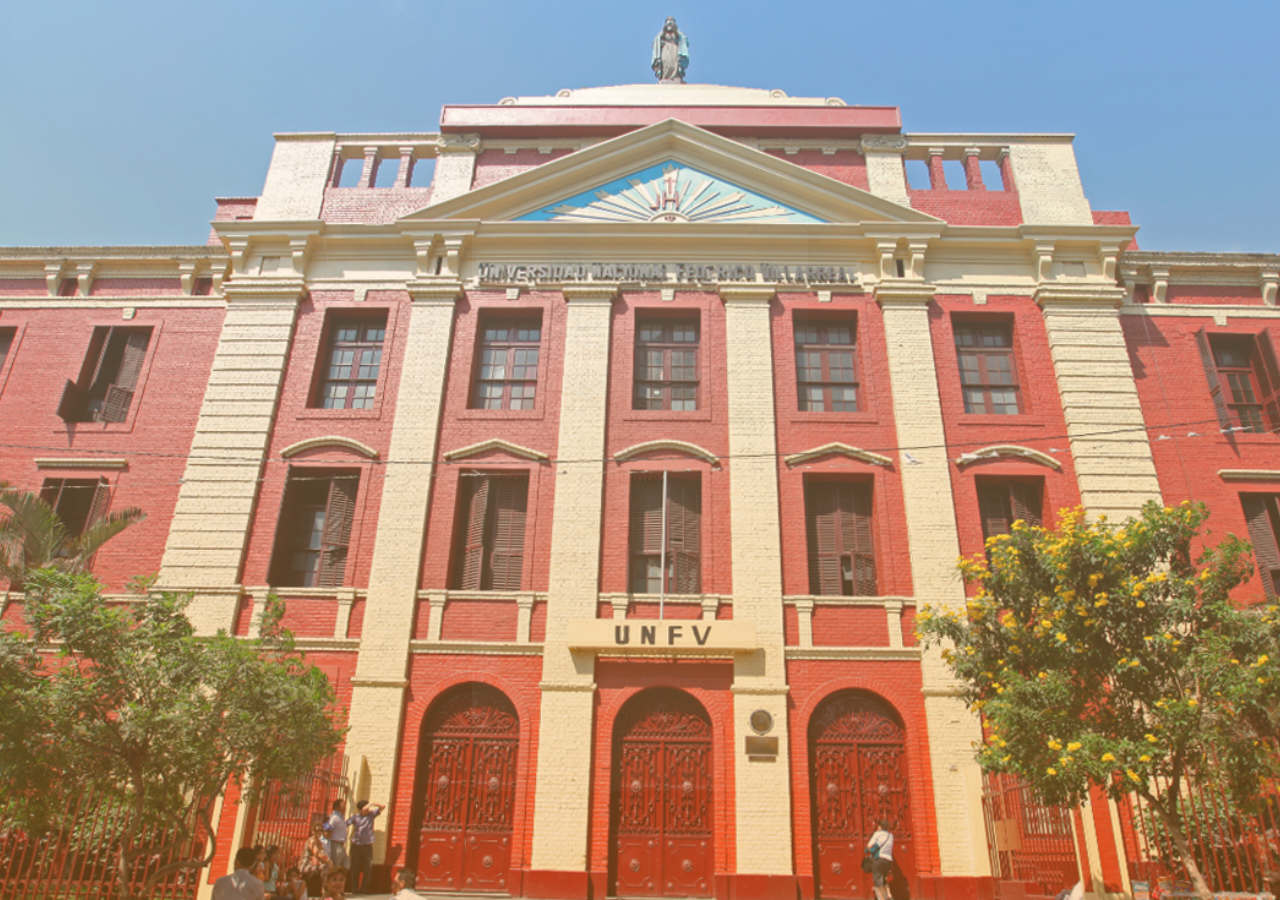
<file: index.html>
<!DOCTYPE html>
<html lang="es">
<head>
    <meta charset="UTF-8">
    <meta http-equiv="refresh" content="0; url=Inicio/Pagina.html">
    <title>Portal UNFV</title>
</head>
<body>
    <a href="Inicio/Pagina.html">Ingresar al portal</a>
</body>
</html>
</file>
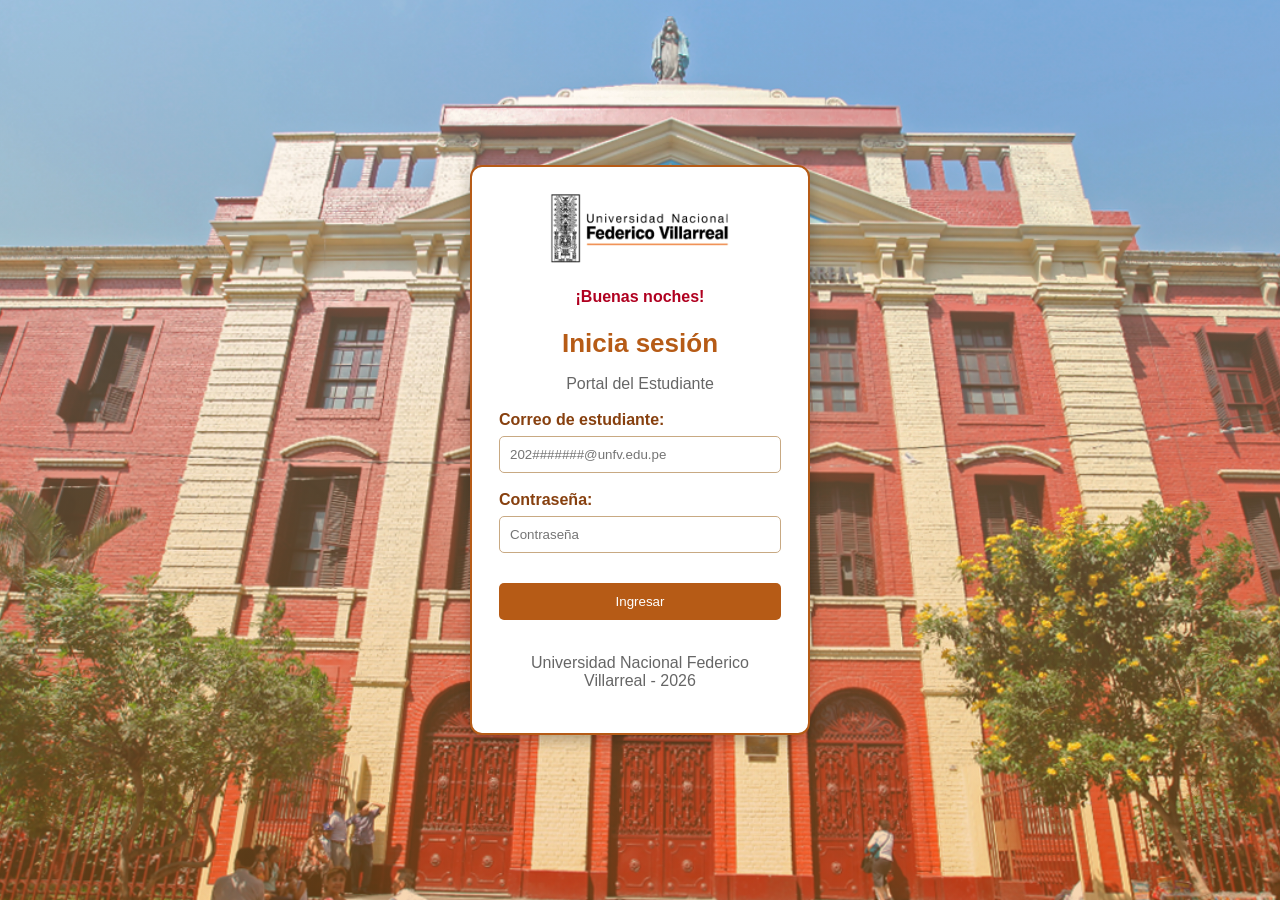
<file: Inicio/Pagina.html>
<!DOCTYPE html>
<html lang="es">
 <head>
  <meta charset="utf-8"/>
  <title>Iniciar sesión | UNFV </title>
  <link href="Pagina.css" rel="stylesheet"/>
  <script src="../animacion.js" defer></script>
 </head>
 <body>
  <main class="login">
   <img alt="Logo UNFV" src="Contenido/Escudo_UNFV.png"/>
   <script src="pagina2.js"></script>
   <h1>Inicia sesión</h1>
   <p>Portal del Estudiante</p>
   <form onsubmit="return ingresar()">
    <label for="correo">
     Correo de estudiante:
    </label>
    <input id="correo" placeholder="202#######@unfv.edu.pe" required="" type="email"/>
    <label for="clave">
     Contraseña:
    </label>
    <input id="clave" placeholder="Contraseña" required="" type="password"/>
    <p class="mensaje" id="mensaje">
    </p>
    <button type="submit">
     Ingresar
    </button>
   </form>
   <p>Universidad Nacional Federico Villarreal - 2026</p>
  </main>
  <script src="Pagina.js">
  </script>
 </body>
</html>
</file>
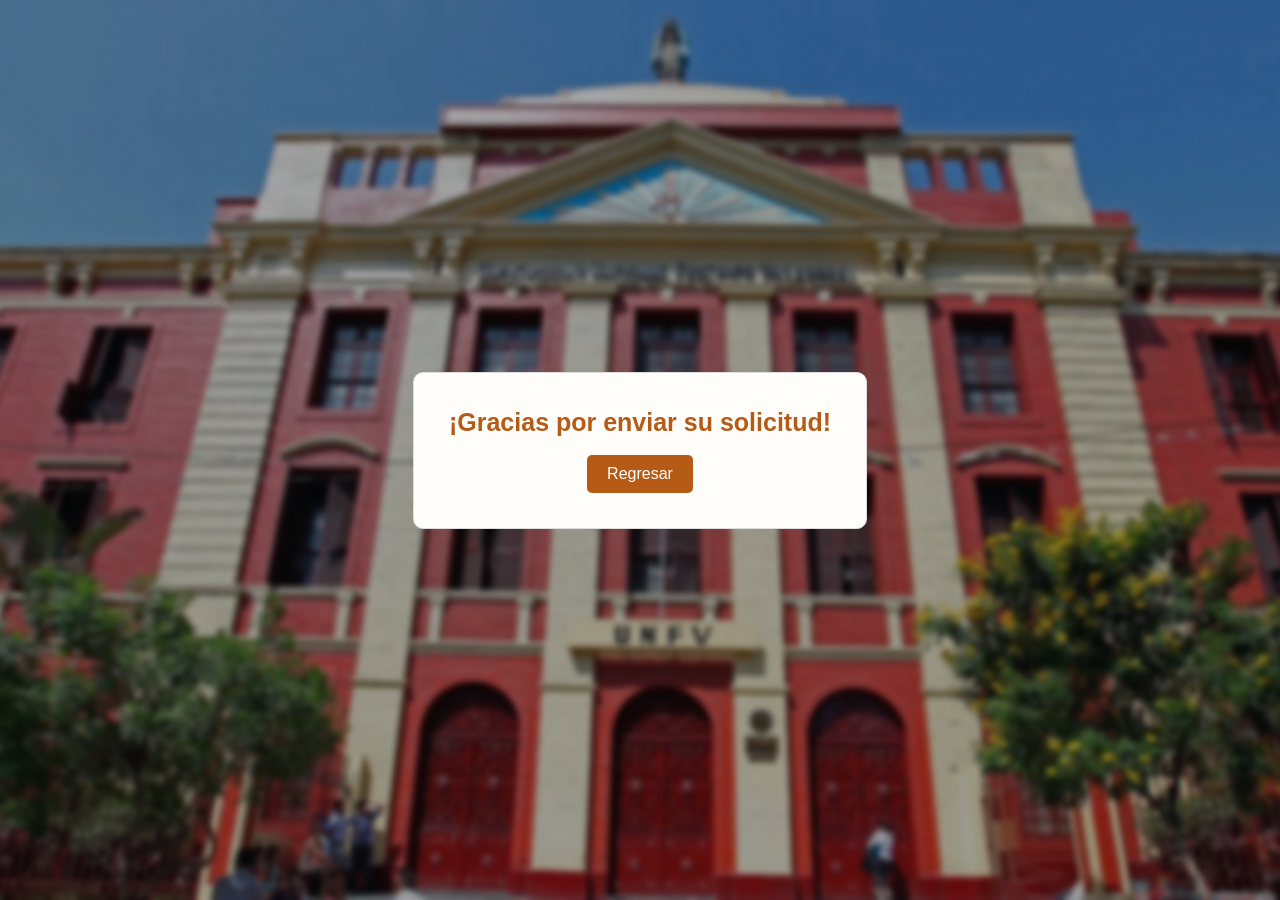
<file: Portal/Horario/Gracias.html>
<html lang="es">
 <head>
  <meta charset="utf-8"/>
  <meta content="width=device-width, initial-scale=1.0" name="viewport"/>
  <title>
   Solicitud enviada
  </title>
  <link href="Gracias.css" rel="stylesheet"/>
  <script src="../../animacion.js" defer></script>
 </head>
 <body>
  <div class="gracias">
   <h1>
   ¡Gracias por enviar su solicitud!
   </h1>
   <a href="horario.html">
    Regresar
   </a>
  </div>
 </body>
</html>
</file>
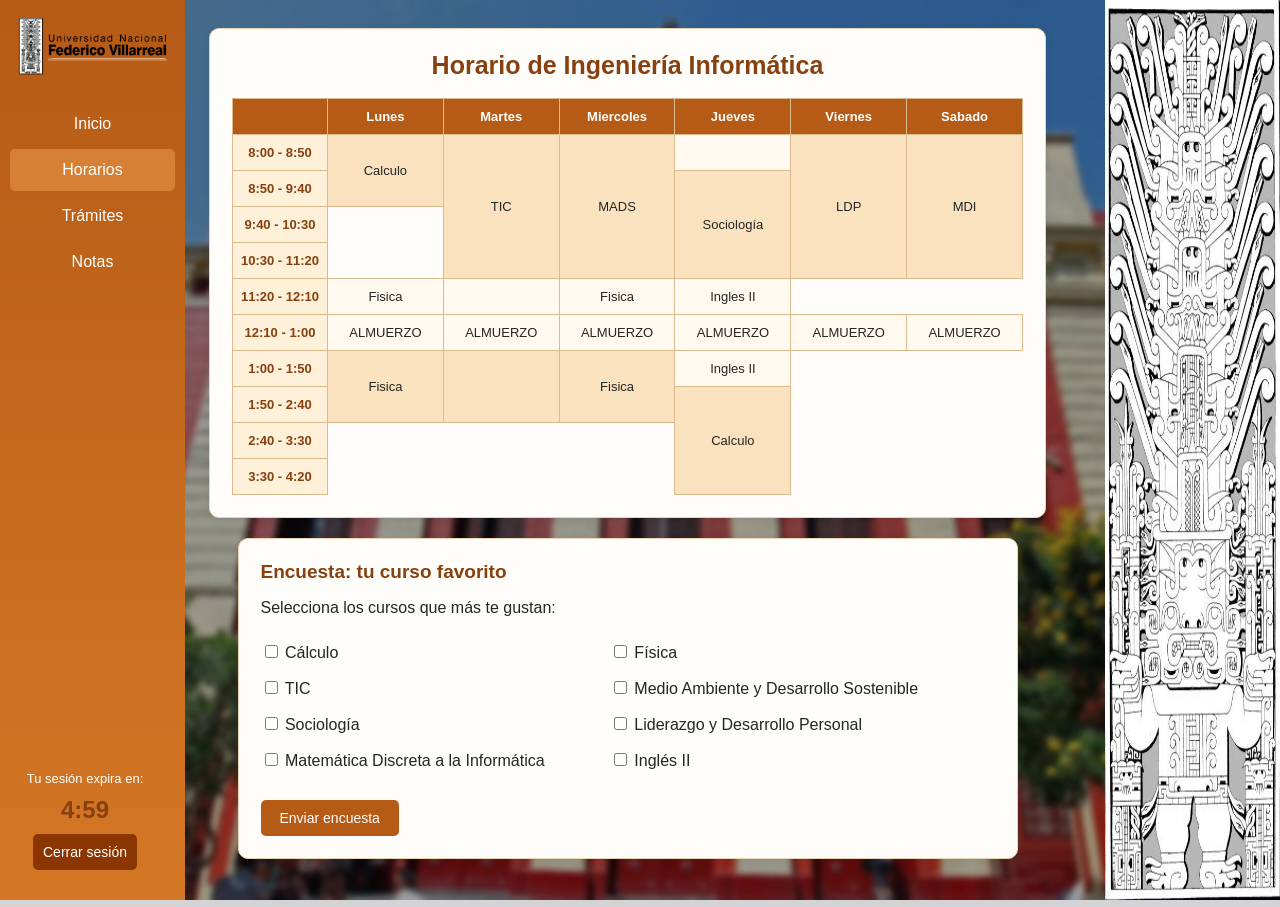
<file: Portal/Horario/horario.html>
<!DOCTYPE html>
<html lang="es">
 <head>
  <meta charset="utf-8"/>
  <meta content="width=device-width, initial-scale=1.0" name="viewport"/>
  <title>
   Horarios | Portal UNFV
  </title>
  <link href="horario.css" rel="stylesheet"/>
  <script src="../../animacion.js" defer></script>
 </head>
 <body>
  <aside class="menu">
   <img alt="Logo UNFV" class="logo" src="Contenido/Escudo_UNFV.png"/>
   <nav>
    <ul>
     <li>
      <a href="../Inicio Portal/Contenido.html">
       Inicio
      </a>
     </li>
     <li>
      <a class="activo" href="../Horario/horario.html">
       Horarios
      </a>
     </li>
     <li>
      <a href="../Trámites/tramite.html">
       Trámites
      </a>
     </li>
     <li>
      <a href="../Notas/notas.html">
       Notas
      </a>
     </li>
    </ul>
    <div class="sesion">
     <p>Tu sesión expira en:</p>
     <h2 id="temporizador">05:00</h2>
      <button onclick="cerrarSesion()">Cerrar sesión</button>
    </div>
<script src="../../temporizador.js"></script>
   </nav>
  </aside>
  <main class="principal">
   <section class="tarjeta horario-contenedor">
    <div class="tabla-desplazable">
      <h1 class="titulo-pagina">
    Horario de Ingeniería Informática
   </h1>
     <table class="tabla-horario">
      <tr>
       <th>
       </th>
       <th>
        Lunes
       </th>
       <th>
        Martes
       </th>
       <th>
        Miercoles
       </th>
       <th>
        Jueves
       </th>
       <th>
        Viernes
       </th>
       <th>
        Sabado
       </th>
      </tr>
      <tr>
       <th>
        8:00 - 8:50
       </th>
       <td rowspan="2">
        Calculo
       </td>
       <td rowspan="4">
        TIC
       </td>
       <td rowspan="4">
        MADS
       </td>
       <td>
       </td>
       <td rowspan="4">
        LDP
       </td>
       <td rowspan="4">
        MDI
       </td>
      </tr>
      <tr>
       <th>
        8:50 - 9:40
       </th>
       <td rowspan="3">
        Sociología
       </td>
      </tr>
      <tr>
       <th>
        9:40 - 10:30
       </th>
      </tr>
      <tr>
       <th>
        10:30 - 11:20
       </th>
      </tr>
      <tr>
       <th>
        11:20 - 12:10
       </th>
       <td>
        Fisica
       </td>
       <td>
       </td>
       <td>
        Fisica
       </td>
       <td>
        Ingles II
       </td>
      </tr>
      <tr>
       <th>
        12:10 - 1:00
       </th>
       <td>
        ALMUERZO
       </td>
       <td>
        ALMUERZO
       </td>
       <td>
        ALMUERZO
       </td>
       <td>
        ALMUERZO
       </td>
       <td>
        ALMUERZO
       </td>
       <td>
        ALMUERZO
       </td>
      </tr>
      <tr>
       <th>
        1:00 - 1:50
       </th>
       <td rowspan="2">
        Fisica
       </td>
       <td rowspan="2">
       </td>
       <td rowspan="2">
        Fisica
       </td>
       <td>
        Ingles II
       </td>
      </tr>
      <tr>
       <th>
        1:50 - 2:40
       </th>
       <td rowspan="3">
        Calculo
       </td>
      </tr>
      <tr>
       <th>
        2:40 - 3:30
       </th>
      </tr>
      <tr>
       <th>
        3:30 - 4:20
       </th>
      </tr>
     </table>
    </div>
   </section>
   <section class="tarjeta encuesta">
    <h2>
     Encuesta: tu curso favorito
    </h2>
    <p>
     Selecciona los cursos que más te gustan:
    </p>
    <form action="Gracias.html">
     <div class="opciones">
      <label>
       <input name="curso" type="checkbox" value="calculo"/>
       Cálculo
      </label>
      <label>
       <input name="curso" type="checkbox" value="fisica"/>
       Física
      </label>
      <label>
       <input name="curso" type="checkbox" value="tic"/>
       TIC
      </label>
      <label>
       <input name="curso" type="checkbox" value="mads"/>
       Medio Ambiente y Desarrollo Sostenible
      </label>
      <label>
       <input name="curso" type="checkbox" value="sociologia"/>
       Sociología
      </label>
      <label>
       <input name="curso" type="checkbox" value="ldp"/>
       Liderazgo y Desarrollo Personal
      </label>
      <label>
       <input name="curso" type="checkbox" value="mdi"/>
       Matemática Discreta a la Informática
      </label>
      <label>
       <input name="curso" type="checkbox" value="ingles"/>
       Inglés II
      </label>
     </div>
     <button type="submit">
      Enviar encuesta
     </button>
    </form>
   </section>
  </main>
  <img alt="Estela de Raimondi" class="estela" src="Contenido/esteladeraymondi.png"/>
 </body>
</html>
</file>
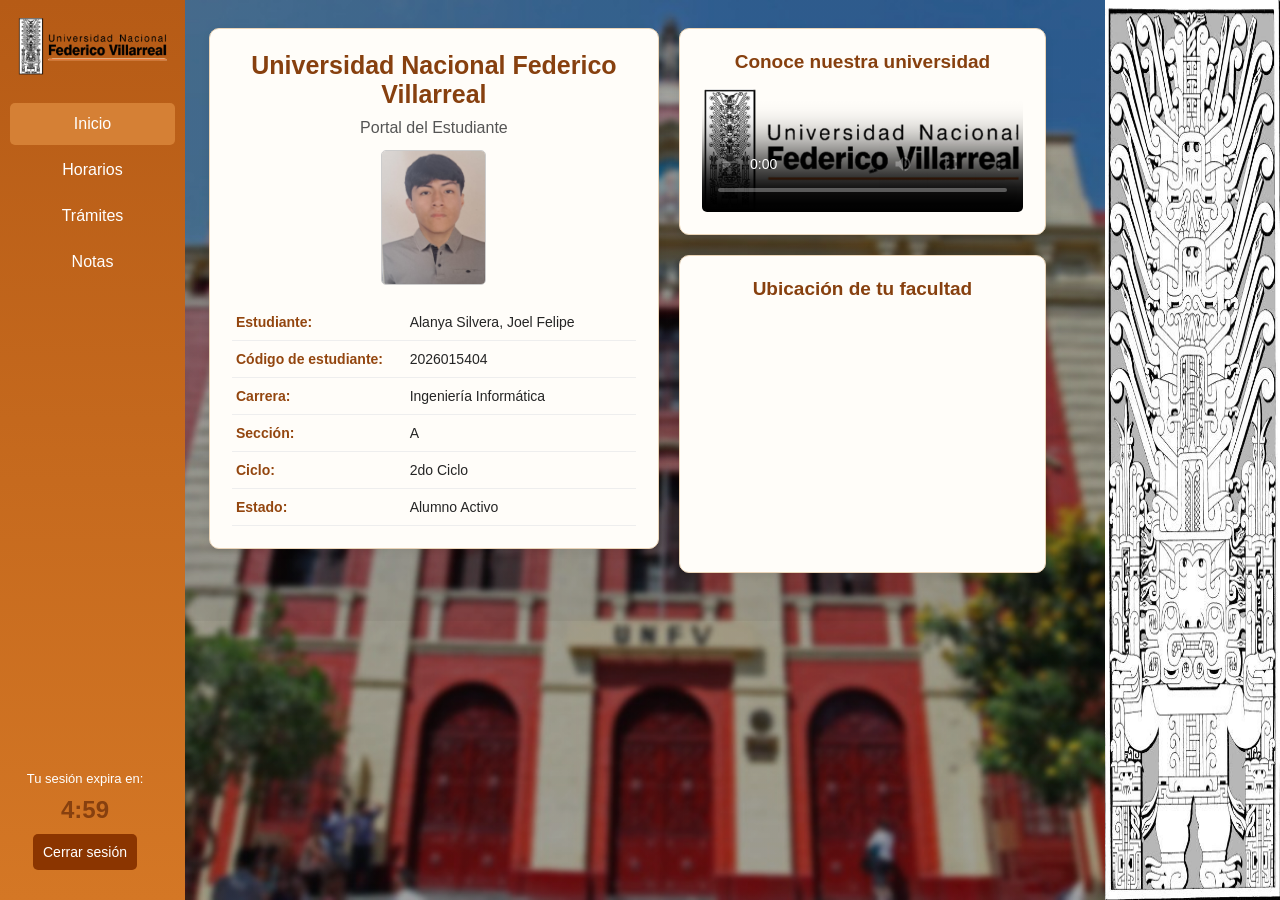
<file: Portal/Inicio Portal/Contenido.html>
<!DOCTYPE html>
<html lang="es">
 <head>
  <meta charset="utf-8"/>
  <meta content="width=device-width, initial-scale=1.0" name="viewport"/>
  <title>
   Inicio | Portal UNFV
  </title>
  <link href="Contenido.css" rel="stylesheet"/>
  <script src="../../animacion.js" defer></script>
 </head>
 <body>
  <aside class="menu">
   <img alt="Logo UNFV" class="logo" src="Contenido/Escudo_UNFV.png"/>
   <nav>
    <ul>
     <li>
      <a class="activo" href="../Inicio Portal/Contenido.html">
       Inicio
      </a>
     </li>
     <li>
      <a href="../Horario/horario.html">
       Horarios
      </a>
     </li>
     <li>
      <a href="../Trámites/tramite.html">
       Trámites
      </a>
     </li>
     <li>
      <a href="../Notas/notas.html">
       Notas
      </a>
     </li>
    </ul>
    <div class="sesion">
     <p>Tu sesión expira en:</p>
     <h2 id="temporizador">05:00</h2>
      <button onclick="cerrarSesion()">Cerrar sesión</button>
    </div>
<script src="../../temporizador.js"></script>
   </nav>
  </aside>
  <main class="principal">
   <div class="distribucion">
    <section class="tarjeta cuadro-de-estudiante">
     <h1>Universidad Nacional Federico Villarreal</h1>
     <p class="subtitulo">Portal del Estudiante</p>
     <img alt="Foto del estudiante" class="foto-de-perfil" src="Contenido/adm.jpg"/>
     <table class="tabla-de-datos">
      <tr>
       <td class="info">
        Estudiante:
       </td>
       <td>
        Alanya Silvera, Joel Felipe
       </td>
      </tr>
      <tr>
       <td class="info">
        Código de estudiante:
       </td>
       <td>
        2026015404
       </td>
      </tr>
      <tr>
       <td class="info">
        Carrera:
       </td>
       <td>
        Ingeniería Informática
       </td>
      </tr>
      <tr>
       <td class="info">
        Sección:
       </td>
       <td>
        A
       </td>
      </tr>
      <tr>
       <td class="info">
        Ciclo:
       </td>
       <td>
        2do Ciclo
       </td>
      </tr>
      <tr>
       <td class="info">
        Estado:
       </td>
       <td>
        Alumno Activo
       </td>
      </tr>
     </table>
    </section>
    <div class="derecha">
     <section class="tarjeta seccion-multimedia">
      <h2>
       Conoce nuestra universidad
      </h2>
      <video controls="" poster="Contenido/Escudo_UNFV.png" preload="metadata" width="600">
       <source src="Contenido/UNFV.mp4" type="video/mp4"/>
       Tu navegador no puede reproducir este video.
      </video>
     </section>
     <section class="tarjeta seccion-mapa">
      <h2>
       Ubicación de tu facultad
      </h2>
      <iframe height="330" loading="lazy" src="https://www.google.com/maps/embed?pb=!1m18!1m12!1m3!1d975.468111409099!2d-77.04430255836549!3d-12.052296228886387!2m3!1f0!2f0!3f0!3m2!1i1024!2i768!4f13.1!3m3!1m2!1s0x9105c8cff13d4e3f%3A0x97427793910d7b1a!2sUNFV%20Facultad%20De%20Ingenier%C3%ADa%20Electr%C3%B3nica%20e%20Inform%C3%A1tica%20-%20Anexo%208!5e0!3m2!1ses-419!2spe!4v1789481056423!5m2!1ses-419!2spe" title="Mapa de la facultad" width="600">
      </iframe>
     </section>
    </div>
   </div>
  </main>
  <img alt="Estela de Raimondi" class="estela" src="Contenido/esteladeraymondi.png"/>
 </body>
</html>
</file>
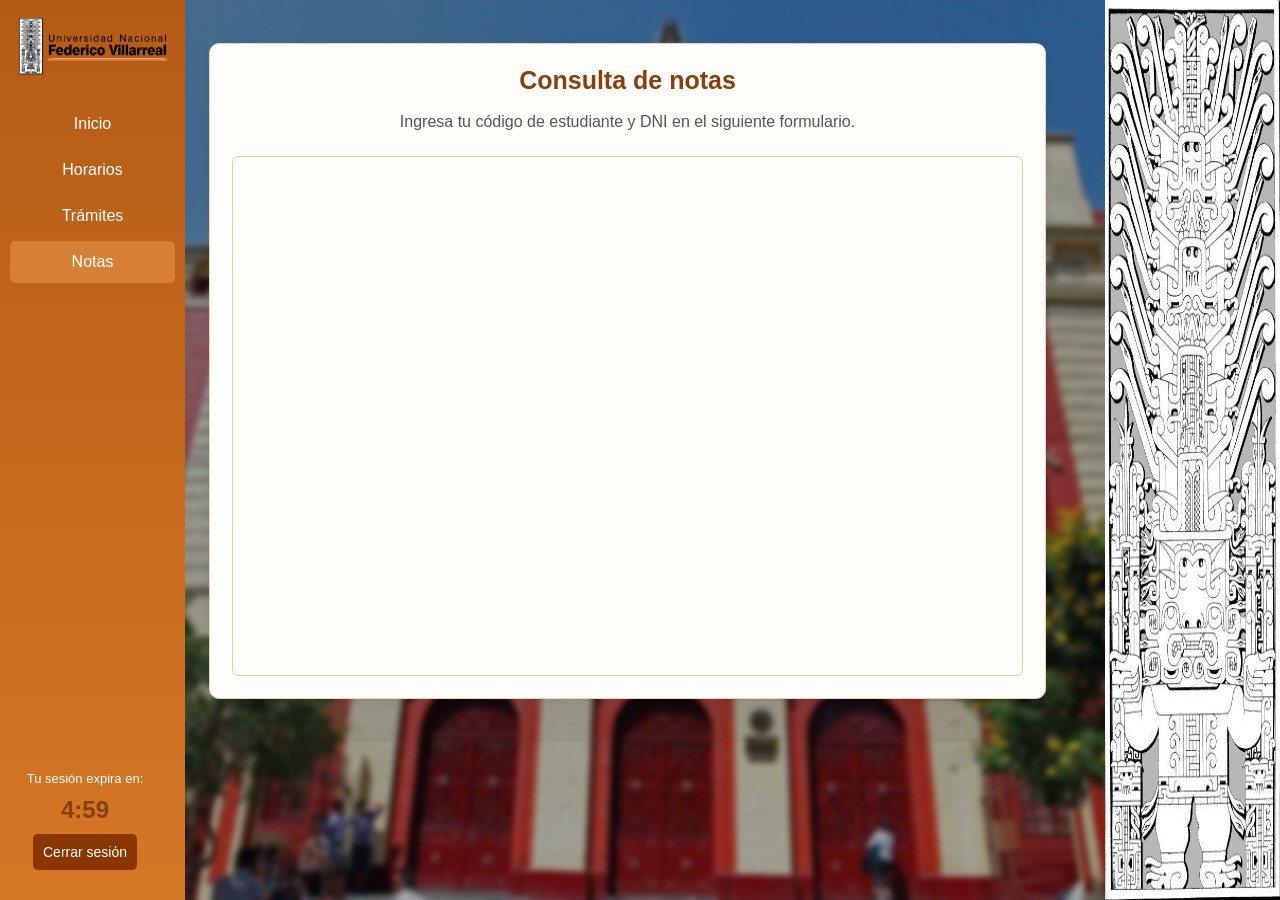
<file: Portal/Notas/notas.html>
<!DOCTYPE html>
<html lang="es">
 <head>
  <meta charset="utf-8"/>
  <meta content="width=device-width, initial-scale=1.0" name="viewport"/>
  <title>
   Notas | Portal UNFV
  </title>
  <link href="notas.css" rel="stylesheet"/>
  <script src="../../animacion.js" defer></script>
 </head>
 <body>
  <aside class="menu">
   <img alt="Logo UNFV" class="logo" src="Contenido/Escudo_UNFV.png"/>
   <nav>
    <ul>
     <li>
      <a href="../Inicio Portal/Contenido.html">
       Inicio
      </a>
     </li>
     <li>
      <a href="../Horario/horario.html">
       Horarios
      </a>
     </li>
     <li>
      <a href="../Trámites/tramite.html">
       Trámites
      </a>
     </li>
     <li>
      <a class="activo" href="../Notas/notas.html">
       Notas
      </a>
     </li>
    </ul>
    <div class="sesion">
     <p>Tu sesión expira en:</p>
     <h2 id="temporizador">05:00</h2>
      <button onclick="cerrarSesion()">Cerrar sesión</button>
    </div>
<script src="../../temporizador.js"></script>
   </nav>
  </aside>
  <main class="principal">
   <section class="tarjeta cuadro-notas">
    <h1>
     Consulta de notas
    </h1>
    <p>
     Ingresa tu código de estudiante y DNI en el siguiente formulario.
    </p>
    <iframe src="https://script.google.com/macros/s/AKfycbz2Tai-Kt2HpjxVV4YTQEpdaWEtkcCEu-yCRBKmBJS-3vK0VZ-HDRFZVKp1BExvdmlf/exec">
    </iframe>
   </section>
  </main>
  <img alt="Estela de Raimondi" class="estela" src="Contenido/esteladeraymondi.png"/>
 </body>
</html>
</file>
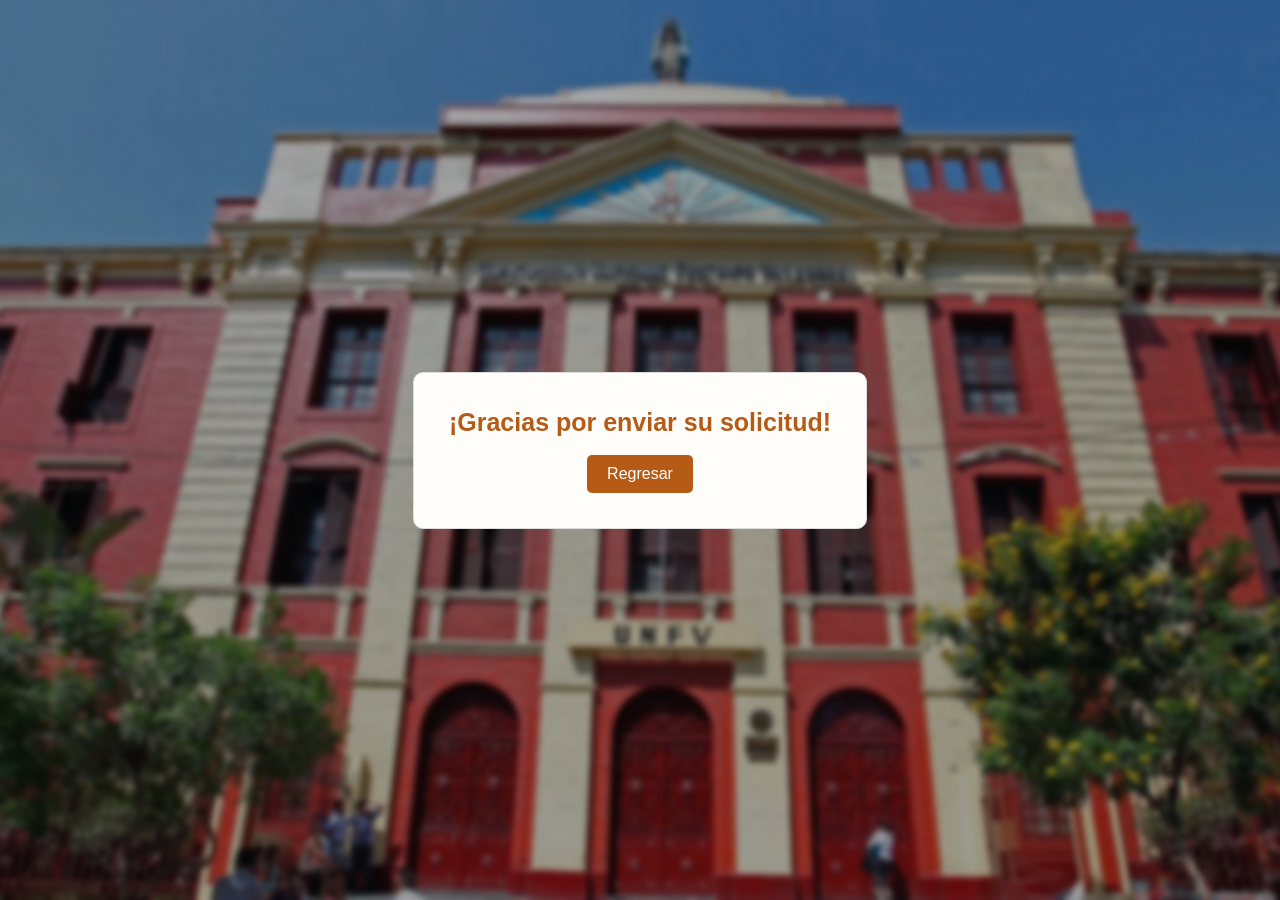
<file: Portal/Trámites/Gracias.html>
<!DOCTYPE html>
<html lang="es">
 <head>
  <meta charset="utf-8"/>
  <meta content="width=device-width, initial-scale=1.0" name="viewport"/>
  <title>
   Solicitud enviada
  </title>
  <link href="Gracias.css" rel="stylesheet"/>
  <script src="../../animacion.js" defer></script>
 </head>
 <body>
  <div class="gracias">
   <h1>
    ¡Gracias por enviar su solicitud!
   </h1>
   <a href="tramite.html">
    Regresar
   </a>
  </div>
 </body>
</html>
</file>
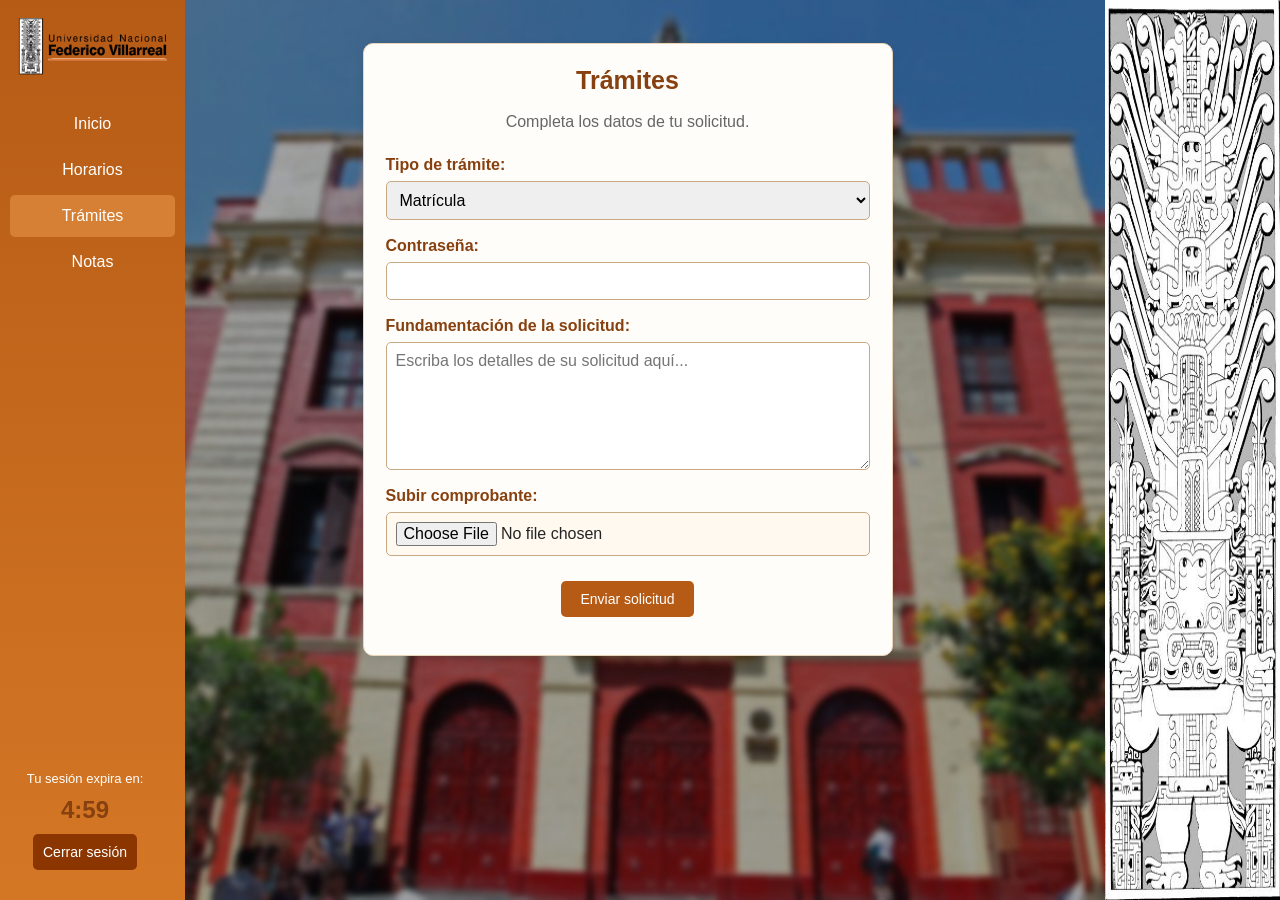
<file: Portal/Trámites/tramite.html>
<html lang="es">
 <head>

  <meta charset="utf-8"/>
  <meta content="width=device-width, initial-scale=1.0" name="viewport"/>
  <title>Trámites | Portal UNFV</title>
  <link href="tramite.css" rel="stylesheet"/>
  <script src="../../animacion.js" defer></script>
 </head>
 <body>
  <aside class="menu">
   <img alt="Logo UNFV" class="logo" src="contenido/Escudo_UNFV.png"/>
   <nav>
    <ul>
     <li>
      <a href="../Inicio Portal/Contenido.html">
       Inicio
      </a>
     </li>
     <li>
      <a href="../Horario/horario.html">
       Horarios
      </a>
     </li>
     <li>
      <a class="activo" href="../Trámites/tramite.html">
       Trámites
      </a>
     </li>
     <li>
      <a href="../Notas/notas.html">
       Notas
      </a>
     </li>
    </ul>
    <div class="sesion">
     <p>Tu sesión expira en:</p>
     <h2 id="temporizador">05:00</h2>
      <button onclick="cerrarSesion()">Cerrar sesión</button>
    </div>
<script src="../../temporizador.js"></script>
   </nav>
  </aside>
  <main class="principal">
   <section class="tarjeta formulario-tramite">
    <h1>
     Trámites
    </h1>
    <p>
     Completa los datos de tu solicitud.
    </p>
    <form action="Gracias.html">
     <label for="tipo">
      Tipo de trámite:
     </label>
     <select id="tipo" name="tipo">
      <option value="matricula">
       Matrícula
      </option>
      <option value="retiro">
       Retiro
      </option>
      <option value="guardar_matricula">
       Guardar matrícula
      </option>
      <option value="denuncia">
       Denuncia
      </option>
     </select>
     <label for="clave">
      Contraseña:
     </label>
     <input id="clave" name="contraseña" required="" type="password"/>
     <label for="detalle">
      Fundamentación de la solicitud:
     </label>
     <textarea id="detalle" name="detalle" placeholder="Escriba los detalles de su solicitud aquí..." required="" rows="6"></textarea>
     <label for="comprobante">
      Subir comprobante:
     </label>
     <input id="comprobante" name="comprobante" required="" type="file"/>
     <button type="submit">
      Enviar solicitud
     </button>
    </form>
   </section>
  </main>
  <img alt="Estela de Raimondi" class="estela" src="contenido/esteladeraymondi.png"/>
 </body>
</html>
</file>
<file: Inicio/Pagina.css>
* {
    box-sizing: border-box;
}

body {
    margin: 0;
    min-height: 100vh;
    background: linear-gradient( rgba(255, 248, 235, 0.32), rgba(234, 148, 52, 0.38)), url("Contenido/Uni.jpg") center/cover no-repeat;
    font-family: Arial;
    display: flex;
    align-items: center;
    justify-content: center;
    padding: 20px;
}

.login {
    width: 340px;
    max-width: 100%;
    padding: 27px;
    border-radius: 12px;
    background: #fff;
    border: 2px solid #B65B16;
    text-align: center;
    box-shadow: 0 5px 15px #0004;
}

.login img {
    width: 180px;
    max-width: 100%;
}

h1 {
    margin: 20px 0 6px;
    color: #B65B16;
    font-size: 26px;
}

p {
    color: #666;
}

label {
    display: block;
    margin-top: 18px;
    text-align: left;
    color: #87400F;
    font-weight: bold;
}

input {
    width: 100%;
    padding: 10px;
    margin-top: 7px;
    border: 1px solid #C8A983;
    border-radius: 5px;
}

button {
    width: 100%;
    margin: 18px 0;
    border: 0;
    border-radius: 5px;
    padding: 11px;
    background: #B65B16;
    color: white;
    cursor: pointer;
}

button:hover {
    background: #D58035;
}

.mensaje {
    color: #b00020;
    font-size: 13px;
    margin: 12px 0 0;
}

small {
    color: #666;
}

h4 {
    color: #b00020;
    font-family: Arial;
}
</file>
<file: Portal/Horario/Gracias.css>
* {
    box-sizing: border-box;
}

body {
    margin: 0;
    font-family: Arial, sans-serif;
    background: linear-gradient(rgba(21, 27, 38, 0.15), rgba(21, 24, 32, 0.19)), url("../Contenido/Uni_fondo.jpg") center center / cover fixed no-repeat;
    color: #252525;
}

.menu {
    width: 185px;
    background: linear-gradient(180deg, #B65B16, #D47725);
    position: fixed;
    top: 0;
    left: 0;
    bottom: 0;
    padding: 18px 10px;
}

.logo {
    width: 150px;
    max-width: 100%;
    display: block;
    margin: 0 auto 28px;
}

.menu ul {
    margin: 0;
    padding: 0;
    list-style: none;
}

.menu a {
    color: #fff;
    display: block;
    text-align: center;
    text-decoration: none;
    padding: 12px;
    border-radius: 5px;
    margin-bottom: 4px;
}

.menu a:hover, .menu a.activo {
    background: #D58035;
}

.principal {
    margin-left: 185px;
    margin-right: 210px;
    padding: 28px 24px;
}

h1, h2, h3 {
    color: #87400F;
}

h1 {
    font-size: 25px;
    margin: 0 0 18px;
}

h2 {
    font-size: 19px;
}

.tarjeta {
    background: #FFFDF9;
    padding: 22px;
    border: 1px solid #EAD4B7;
    border-radius: 10px;
    margin-bottom: 20px;
    box-shadow: 0 3px 9px #00000012;
}

.estela {
    position: fixed;
    right: 0;
    top: 0;
    height: 100vh;
    width: 175px;
    object-fit: fill;
    pointer-events: none;
}

button, .boton {
    background: #B65B16;
    color: white;
    border: 0;
    padding: 10px 19px;
    border-radius: 5px;
    cursor: pointer;
    text-decoration: none;
    display: inline-block;
    font-size: 14px;
}

button:hover, .boton:hover {
    background: #D58035;
}

input, select, textarea {
    font: inherit;
    border: 1px solid #C8A983;
    border-radius: 5px;
    padding: 9px;
}

input:focus, select:focus, textarea:focus {
    outline: 2px solid #EAB06A;
}

/* Estilos de esta pagina */
body {
    background: linear-gradient(rgba(21, 27, 38, 0.15), rgba(21, 24, 32, 0.19)), url("../Contenido/Uni_fondo.jpg") center center / cover fixed no-repeat;
    font-family: Arial, sans-serif;
    margin: 0;
    min-height: 100vh;
    display: flex;
    align-items: center;
    justify-content: center;
}

.gracias {
    text-align: center;
    background: #FFFDF9;
    border: 1px solid #ddd;
    padding: 35px;
    border-radius: 10px;
}

h1 {
    color: #B65B16;
}

a {
    background: #B65B16;
    padding: 10px 20px;
    color: white;
    border-radius: 5px;
    text-decoration: none;
    display: inline-block;
}
</file>
<file: Portal/Horario/horario.css>
* {
    box-sizing: border-box;
}

body {
    margin: 0;
    font-family: Arial, sans-serif;
    background: linear-gradient(rgba(21, 27, 38, 0.15), rgba(21, 24, 32, 0.19)), url("../Contenido/Uni_fondo.jpg") center center / cover fixed no-repeat;
    color: #252525;
}

.menu {
    width: 185px;
    background: linear-gradient(180deg, #B65B16, #D47725);
    position: fixed;
    top: 0;
    left: 0;
    bottom: 0;
    padding: 18px 10px;
}

.logo {
    width: 150px;
    max-width: 100%;
    display: block;
    margin: 0 auto 28px;
}

.menu ul {
    margin: 0;
    padding: 0;
    list-style: none;
}

.menu a {
    color: #fff;
    display: block;
    text-align: center;
    text-decoration: none;
    padding: 12px;
    border-radius: 5px;
    margin-bottom: 4px;
}

.menu a:hover, .menu a.activo {
    background: #D58035;
}

.principal {
    margin-left: 185px;
    margin-right: 210px;
    padding: 28px 24px;
}

h1, h2, h3 {
    color: #87400F;
}

h1 {
    font-size: 25px;
    margin: 0 0 18px;
}

h2 {
    font-size: 19px;
}

.tarjeta {
    background: #FFFDF9;
    padding: 22px;
    border: 1px solid #EAD4B7;
    border-radius: 10px;
    margin-bottom: 20px;
    box-shadow: 0 3px 9px #00000012;
}

.estela {
    position: fixed;
    right: 0;
    top: 0;
    height: 100vh;
    width: 175px;
    object-fit: fill;
    pointer-events: none;
}

button, .boton {
    background: #B65B16;
    color: white;
    border: 0;
    padding: 10px 19px;
    border-radius: 5px;
    cursor: pointer;
    text-decoration: none;
    display: inline-block;
    font-size: 14px;
}

button:hover, .boton:hover {
    background: #D58035;
}

input, select, textarea {
    font: inherit;
    border: 1px solid #C8A983;
    border-radius: 5px;
    padding: 9px;
}

input:focus, select:focus, textarea:focus {
    outline: 2px solid #EAB06A;
}

.titulo-pagina {
    text-align: center;
}

.horario-contenedor {
    max-width: 1050px;
    margin-left: auto;
    margin-right: auto;
}

.tabla-desplazable {
    overflow-x: auto;
}

.tabla-horario {
    border-collapse: collapse;
    width: 100%;
    min-width: 650px;
    text-align: center;
    font-size: 13px;
}

.tabla-horario th, .tabla-horario td {
    border: 1px solid #DBBA8E;
    padding: 10px 5px;
}

.tabla-horario tr:first-child th {
    color: white;
    background: #B65B16;
}

.tabla-horario tr:not(:first-child) th {
    background: #FFF0D9;
    color: #87400F;
    width: 95px;
}

.tabla-horario td {
    background: #FFF9EF;
}

.tabla-horario td[rowspan] {
    background: #FBE2BE;
}

.encuesta {
    max-width: 780px;
    margin-left: auto;
    margin-right: auto;
}

.encuesta h2 {
    margin-top: 0;
}

.opciones {
    margin: 17px 0 22px;
}

.opciones label {
    cursor: pointer;
    display: inline-block;
    width: 47%;
    margin: 8px 0;
    vertical-align: top;
}

.opciones input {
    width: auto;
}


.sesion {
    position: fixed;
    bottom: 30px;
    left: 10px;
    width: 150px;
    text-align: center;
    color: white;
}

.sesion p {
    font-size: 13px;
    margin-bottom: 5px;
}

.sesion h2 {
    font-size: 24px;
    margin: 10px 0;
}

.sesion button {
    background: #8B3500;
    color: white;
    border: none;
    padding: 10px;
    border-radius: 5px;
    cursor: pointer;
}

.sesion button:hover {
    background: #632500;
}
/* Asegura el contraste del título sobre la fotografía. */
.titulo-pagina { text-shadow: 0 1px 5px rgba(255,255,255,.95), 0 0 10px rgba(255,255,255,.65); }
</file>
<file: Portal/Inicio Portal/Contenido.css>
* {
    box-sizing: border-box;
}

body {
    margin: 0;
    font-family: Arial, sans-serif;
    background: linear-gradient(rgba(21, 27, 38, 0.15), rgba(21, 24, 32, 0.19)), url("../Contenido/Uni_fondo.jpg") center center / cover fixed no-repeat;
    color: #252525;
}

.menu {
    width: 185px;
    background: linear-gradient(180deg, #B65B16, #D47725);
    position: fixed;
    top: 0;
    left: 0;
    bottom: 0;
    padding: 18px 10px;
}

.logo {
    width: 150px;
    max-width: 100%;
    display: block;
    margin: 0 auto 28px;
}

.menu ul {
    margin: 0;
    padding: 0;
    list-style: none;
}

.menu a {
    color: #fff;
    display: block;
    text-align: center;
    text-decoration: none;
    padding: 12px;
    border-radius: 5px;
    margin-bottom: 4px;
}

.menu a:hover, .menu a.activo {
    background: #D58035;
}

.principal {
    margin-left: 185px;
    margin-right: 210px;
    padding: 28px 24px;
}

h1, h2, h3 {
    color: #87400F;
}

h1 {
    font-size: 25px;
    margin: 0 0 18px;
}

h2 {
    font-size: 19px;
}

.tarjeta {
    background: #FFFDF9;
    padding: 22px;
    border: 1px solid #EAD4B7;
    border-radius: 10px;
    margin-bottom: 20px;
    box-shadow: 0 3px 9px #00000012;
}

.estela {
    position: fixed;
    right: 0;
    top: 0;
    height: 100vh;
    width: 175px;
    object-fit: fill;
    pointer-events: none;
}

button, .boton {
    background: #B65B16;
    color: white;
    border: 0;
    padding: 10px 19px;
    border-radius: 5px;
    cursor: pointer;
    text-decoration: none;
    display: inline-block;
    font-size: 14px;
}

button:hover, .boton:hover {
    background: #D58035;
}

input, select, textarea {
    font: inherit;
    border: 1px solid #C8A983;
    border-radius: 5px;
    padding: 9px;
}

input:focus, select:focus, textarea:focus {
    outline: 2px solid #EAB06A;
}

/* Estilos de esta pagina */
.distribucion {
    display: flex;
    align-items: flex-start;
    gap: 20px;
}

.cuadro-de-estudiante {
    width: 55%;
    text-align: center;
}

.derecha {
    width: 45%;
}

.subtitulo {
    margin: -8px 0 13px;
    color: #555;
}

.foto-de-perfil {
    width: 105px;
    height: 135px;
    object-fit: cover;
    border: 1px solid #ccc;
    border-radius: 5px;
}

.tabla-de-datos {
    width: 100%;
    text-align: left;
    border-collapse: collapse;
    margin-top: 15px;
    font-size: 14px;
}

.tabla-de-datos td {
    padding: 10px 4px;
    border-bottom: 1px solid #eee;
}

.tabla-de-datos .info {
    color: #93460F;
    font-weight: bold;
    width: 43%;
}

.seccion-multimedia, .seccion-mapa {
    text-align: center;
}

.seccion-multimedia h2, .seccion-mapa h2 {
    margin-top: 0;
}

video, iframe {
    width: 100%;
    display: block;
    border: 0;
    border-radius: 5px;
    margin-top: 12px;
}

video {
    height: auto;
}

iframe {
    height: 235px;
}

.sesion {
    position: fixed;
    bottom: 30px;
    left: 10px;
    width: 150px;
    text-align: center;
    color: white;
}

.sesion p {
    font-size: 13px;
    margin-bottom: 5px;
}

.sesion h2 {
    font-size: 24px;
    margin: 10px 0;
}

.sesion button {
    background: #8B3500;
    color: white;
    border: none;
    padding: 10px;
    border-radius: 5px;
    cursor: pointer;
}

.sesion button:hover {
    background: #632500;
}
</file>
<file: Portal/Notas/notas.css>
* {
    box-sizing: border-box;
}

body {
    margin: 0;
    font-family: Arial, sans-serif;
    background: linear-gradient(rgba(21, 27, 38, 0.15), rgba(21, 24, 32, 0.19)), url("../Contenido/Uni_fondo.jpg") center center / cover fixed no-repeat;
    color: #252525;
}

.menu {
    width: 185px;
    background: linear-gradient(180deg, #B65B16, #D47725);
    position: fixed;
    top: 0;
    left: 0;
    bottom: 0;
    padding: 18px 10px;
}

.logo {
    width: 150px;
    max-width: 100%;
    display: block;
    margin: 0 auto 28px;
}

.menu ul {
    margin: 0;
    padding: 0;
    list-style: none;
}

.menu a {
    color: #fff;
    display: block;
    text-align: center;
    text-decoration: none;
    padding: 12px;
    border-radius: 5px;
    margin-bottom: 4px;
}

.menu a:hover, .menu a.activo {
    background: #D58035;
}

.principal {
    margin-left: 185px;
    margin-right: 210px;
    padding: 28px 24px;
}

h1, h2, h3 {
    color: #87400F;
}

h1 {
    font-size: 25px;
    margin: 0 0 18px;
}

h2 {
    font-size: 19px;
}

.tarjeta {
    background: #FFFDF9;
    padding: 22px;
    border: 1px solid #EAD4B7;
    border-radius: 10px;
    margin-bottom: 20px;
    box-shadow: 0 3px 9px #00000012;
}

.estela {
    position: fixed;
    right: 0;
    top: 0;
    height: 100vh;
    width: 175px;
    object-fit: fill;
    pointer-events: none;
}

button, .boton {
    background: #B65B16;
    color: white;
    border: 0;
    padding: 10px 19px;
    border-radius: 5px;
    cursor: pointer;
    text-decoration: none;
    display: inline-block;
    font-size: 14px;
}

button:hover, .boton:hover {
    background: #D58035;
}

input, select, textarea {
    font: inherit;
    border: 1px solid #C8A983;
    border-radius: 5px;
    padding: 9px;
}

input:focus, select:focus, textarea:focus {
    outline: 2px solid #EAB06A;
}

.cuadro-notas {
    max-width: 990px;
    margin: 15px auto;
    text-align: center;
}

.cuadro-notas p {
    color: #555;
}

.cuadro-notas iframe {
    display: block;
    width: 100%;
    height: 520px;
    border: 1px solid #E5CBA8;
    border-radius: 6px;
    margin-top: 25px;
    background: #FFFDF9;
}

.sesion {
    position: fixed;
    bottom: 30px;
    left: 10px;
    width: 150px;
    text-align: center;
    color: white;
}

.sesion p {
    font-size: 13px;
    margin-bottom: 5px;
}

.sesion h2 {
    font-size: 24px;
    margin: 10px 0;
}

.sesion button {
    background: #8B3500;
    color: white;
    border: none;
    padding: 10px;
    border-radius: 5px;
    cursor: pointer;
}

.sesion button:hover {
    background: #632500;
}
</file>
<file: Portal/Trámites/Gracias.css>
* {
    box-sizing: border-box;
}

body {
    margin: 0;
    font-family: Arial, sans-serif;
    background: linear-gradient(rgba(21, 27, 38, 0.15), rgba(21, 24, 32, 0.19)), url("../Contenido/Uni_fondo.jpg") center center / cover fixed no-repeat;
    color: #252525;
}

.menu {
    width: 185px;
    background: linear-gradient(180deg, #B65B16, #D47725);
    position: fixed;
    top: 0;
    left: 0;
    bottom: 0;
    padding: 18px 10px;
}

.logo {
    width: 150px;
    max-width: 100%;
    display: block;
    margin: 0 auto 28px;
}

.menu ul {
    margin: 0;
    padding: 0;
    list-style: none;
}

.menu a {
    color: #fff;
    display: block;
    text-align: center;
    text-decoration: none;
    padding: 12px;
    border-radius: 5px;
    margin-bottom: 4px;
}

.menu a:hover, .menu a.activo {
    background: #D58035;
}

.principal {
    margin-left: 185px;
    margin-right: 210px;
    padding: 28px 24px;
}

h1, h2, h3 {
    color: #87400F;
}

h1 {
    font-size: 25px;
    margin: 0 0 18px;
}

h2 {
    font-size: 19px;
}

.tarjeta {
    background: #FFFDF9;
    padding: 22px;
    border: 1px solid #EAD4B7;
    border-radius: 10px;
    margin-bottom: 20px;
    box-shadow: 0 3px 9px #00000012;
}

.estela {
    position: fixed;
    right: 0;
    top: 0;
    height: 100vh;
    width: 175px;
    object-fit: fill;
    pointer-events: none;
}

button, .boton {
    background: #B65B16;
    color: white;
    border: 0;
    padding: 10px 19px;
    border-radius: 5px;
    cursor: pointer;
    text-decoration: none;
    display: inline-block;
    font-size: 14px;
}

button:hover, .boton:hover {
    background: #D58035;
}

input, select, textarea {
    font: inherit;
    border: 1px solid #C8A983;
    border-radius: 5px;
    padding: 9px;
}

input:focus, select:focus, textarea:focus {
    outline: 2px solid #EAB06A;
}

/* Estilos de esta pagina */
body {
    background: linear-gradient(rgba(21, 27, 38, 0.15), rgba(21, 24, 32, 0.19)), url("../Contenido/Uni_fondo.jpg") center center / cover fixed no-repeat;
    font-family: Arial, sans-serif;
    margin: 0;
    min-height: 100vh;
    display: flex;
    align-items: center;
    justify-content: center;
}

.gracias {
    text-align: center;
    background: #FFFDF9;
    border: 1px solid #ddd;
    padding: 35px;
    border-radius: 10px;
}

h1 {
    color: #B65B16;
}

a {
    background: #B65B16;
    padding: 10px 20px;
    color: white;
    border-radius: 5px;
    text-decoration: none;
    display: inline-block;
}
</file>
<file: Portal/Trámites/tramite.css>
* {
    box-sizing: border-box;
}

body {
    margin: 0;
    font-family: Arial, sans-serif;
    background: linear-gradient(rgba(21, 27, 38, 0.15), rgba(21, 24, 32, 0.19)), url("../Contenido/Uni_fondo.jpg") center center / cover fixed no-repeat;
    color: #252525;
}

.menu {
    width: 185px;
    background: linear-gradient(180deg, #B65B16, #D47725);
    position: fixed;
    top: 0;
    left: 0;
    bottom: 0;
    padding: 18px 10px;
}

.logo {
    width: 150px;
    max-width: 100%;
    display: block;
    margin: 0 auto 28px;
}

.menu ul {
    margin: 0;
    padding: 0;
    list-style: none;
}

.menu a {
    color: #fff;
    display: block;
    text-align: center;
    text-decoration: none;
    padding: 12px;
    border-radius: 5px;
    margin-bottom: 4px;
}

.menu a:hover, .menu a.activo {
    background: #D58035;
}

.principal {
    margin-left: 185px;
    margin-right: 210px;
    padding: 28px 24px;
}

h1, h2, h3 {
    color: #87400F;
}

h1 {
    font-size: 25px;
    margin: 0 0 18px;
}

h2 {
    font-size: 19px;
}

.tarjeta {
    background: #FFFDF9;
    padding: 22px;
    border: 1px solid #EAD4B7;
    border-radius: 10px;
    margin-bottom: 20px;
    box-shadow: 0 3px 9px #00000012;
}

.estela {
    position: fixed;
    right: 0;
    top: 0;
    height: 100vh;
    width: 175px;
    object-fit: fill;
    pointer-events: none;
}

button, .boton {
    background: #B65B16;
    color: white;
    border: 0;
    padding: 10px 19px;
    border-radius: 5px;
    cursor: pointer;
    text-decoration: none;
    display: inline-block;
    font-size: 14px;
}

button:hover, .boton:hover {
    background: #D58035;
}

input, select, textarea {
    font: inherit;
    border: 1px solid #C8A983;
    border-radius: 5px;
    padding: 9px;
}

input:focus, select:focus, textarea:focus {
    outline: 2px solid #EAB06A;
}

.formulario-tramite {
    max-width: 530px;
    margin: 15px auto;
}

.formulario-tramite h1, .formulario-tramite p {
    text-align: center;
}

.formulario-tramite p {
    margin-bottom: 25px;
    color: #666;
}

.formulario-tramite label {
    display: block;
    font-weight: bold;
    color: #87400F;
    margin: 17px 0 7px;
}

.formulario-tramite select, .formulario-tramite input, .formulario-tramite textarea {
    width: 100%;
}

.formulario-tramite input[type="file"] {
    background: #FFF9EF;
}

.formulario-tramite button {
    display: block;
    margin: 25px auto 0;
}

.sesion {
    position: fixed;
    bottom: 30px;
    left: 10px;
    width: 150px;
    text-align: center;
    color: white;
}

.sesion p {
    font-size: 13px;
    margin-bottom: 5px;
}

.sesion h2 {
    font-size: 24px;
    margin: 10px 0;
}

.sesion button {
    background: #8B3500;
    color: white;
    border: none;
    padding: 10px;
    border-radius: 5px;
    cursor: pointer;
}

.sesion button:hover {
    background: #632500;
}
</file>
